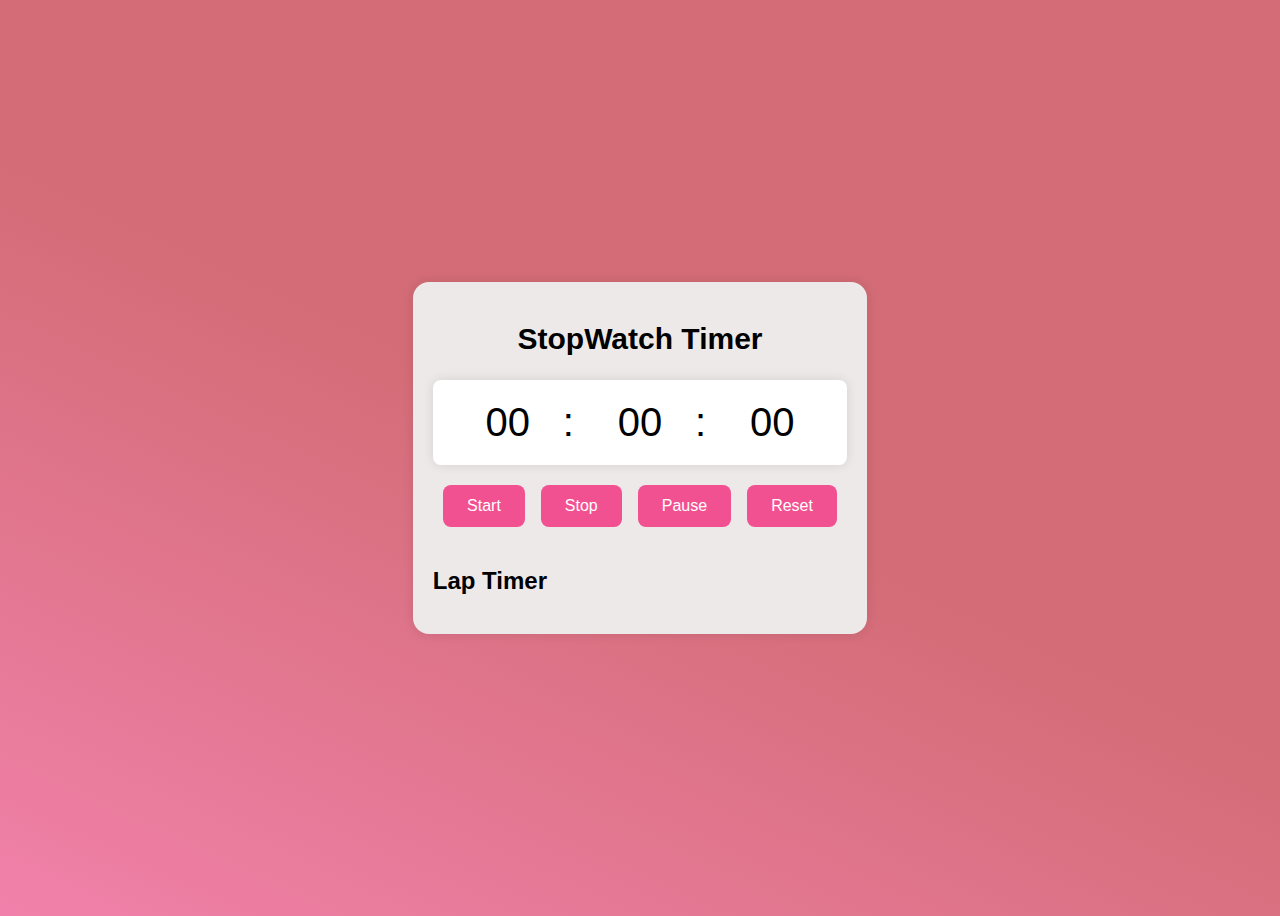
<file: Project1-StopWatch-Timer-Application/index.html>
<!DOCTYPE html>
<html lang="en">
<head>
    <meta charset="UTF-8">
    <meta name="viewport" content="width=device-width, initial-scale=1.0">
    <title>StopWatch-Timer-Application</title>
    <link rel="stylesheet" href="style.css">
</head>
<body>
    <div class="container">
        <h1 class="title">StopWatch Timer</h1>
        <div class="StopWatch">
            <div class="timer">
                <span id="minutes">00</span>:
                <span id="seconds">00</span>:
                <span id="miliseconds">00</span>
            </div>
            <div class="controls">
                <button id="startBtn">Start</button>
                <button id="stopBtn">Stop</button>
                <button id="PauseBtn">Pause</button>
                <button id="ResetBtn">Reset</button>
            </div>
            <div class="laps">
                <h2 class="lap-title">Lap Timer</h2>
                <ul id="laplist"></ul>
            </div>
        </div>
    </div>
    <script src="script.js"></script>
</body>
</html>
</file>
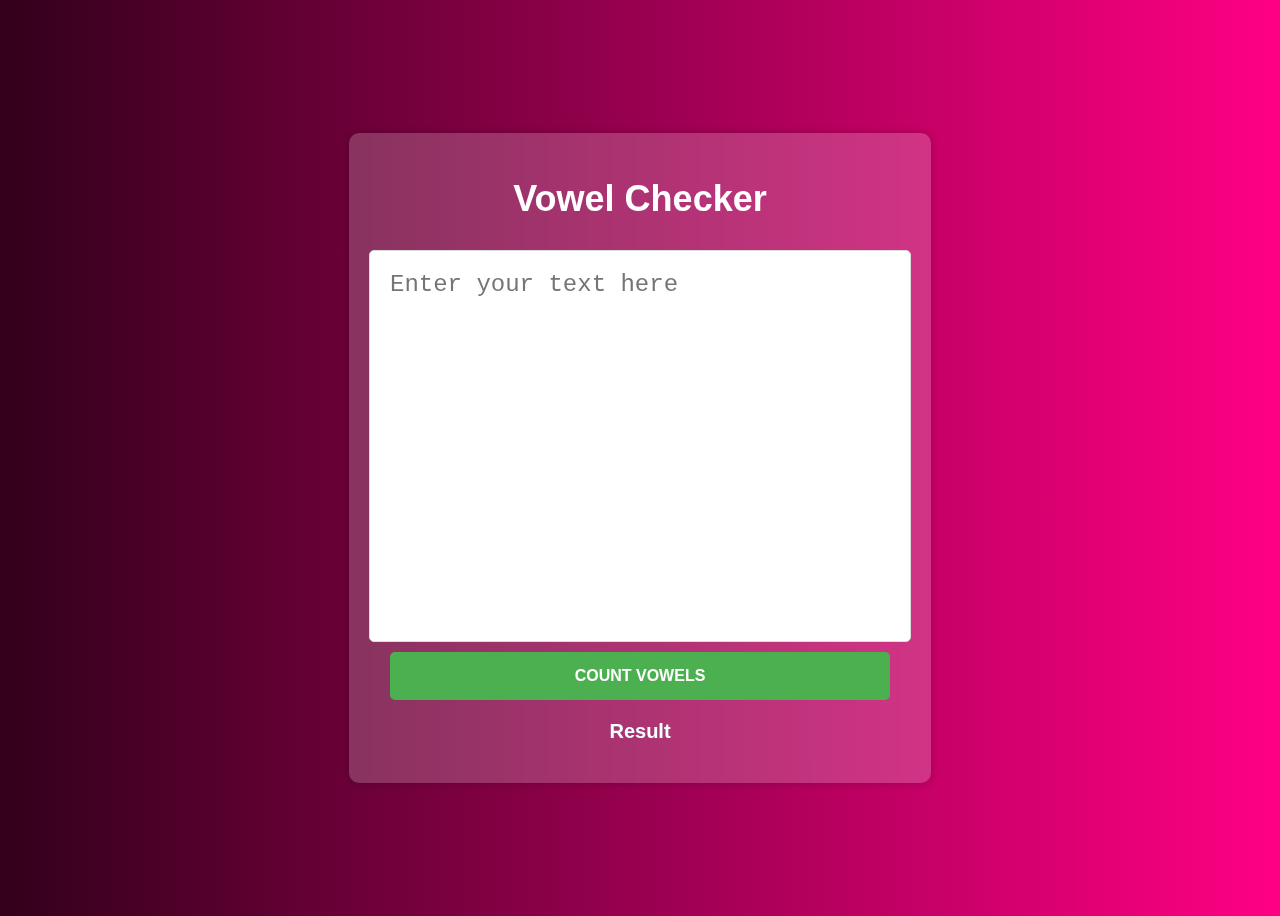
<file: Project2-Vowel-Counter-Application/index.html>
<!DOCTYPE html>
<html lang="en">
<head>
    <meta charset="UTF-8">
    <meta name="viewport" content="width=device-width, initial-scale=1.0">
    <title>Vowel Checker Application</title>
    <link rel="stylesheet" href="style.css">
</head>
<body>
    <div class="container">
        <h1>Vowel Checker</h1>
        <textarea id="inputText" placeholder="Enter your text here"></textarea>
        <button onclick="checkVowels()">Count Vowels</button>
        <p id="result">Result</p>
    </div>
    <script src="script.js"></script>
</body>
</html>
</file>
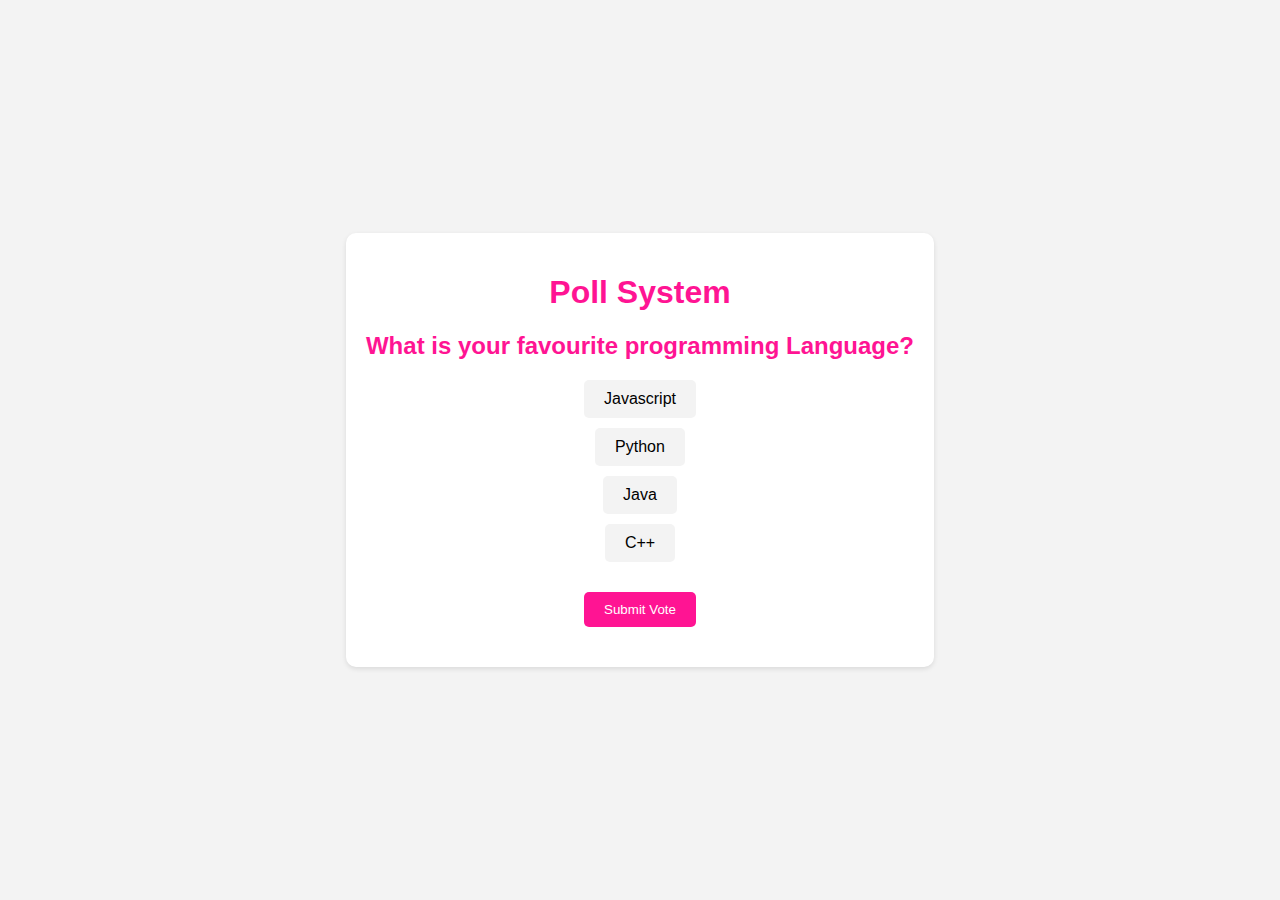
<file: Project3-PollSystemApplictionl/index.html>
<!DOCTYPE html>
<html lang="en">
<head>
    <meta charset="UTF-8">
    <meta name="viewport" content="width=device-width, initial-scale=1.0">
    <title>Poll System Application</title>
    <link rel="stylesheet" href="style.css">
</head>
<body>
    <div class="container">
        <h1>Poll System</h1>
        <div class="poll">
            <h2>What is your favourite programming Language?</h2>
        </div>
        <div class="options">
            <div class="option">
                <input type="radio" id="option1" name="poll" value="option1">
                <label for="option1">Javascript</label>
            </div>
            <div class="option">
                <input type="radio" id="option2" name="poll" value="option2">
                <label for="option2">Python</label>
            </div>
            <div class="option">
                <input type="radio" id="option3" name="poll" value="option3">
                <label for="option3">Java</label>
            </div>
            <div class="option">
                <input type="radio" id="option4" name="poll" value="option4">
                <label for="option4">C++</label>
            </div>
        </div>
        <button onclick="submitVote()">Submit Vote</button>
        <div id="result"></div>
    </div>



    <script src="script.js"></script>
</body>
</html>
</file>
<file: Project1-StopWatch-Timer-Application/style.css>
body{
    background: linear-gradient(25deg,#f181aa,#d36c76 50%);
    display: flex;
    justify-content: center;
    align-items: center;
    min-height: 100vh;
    font-family: sans-serif;
}
.container{
    background-color: #eee9e9;
    border-radius: 16px;
    padding:20px;
    box-shadow: 0 0 12px rgba(0, 0, 0, 0.1);
    display: flex;
    flex-direction: column;
    align-items: center;
}
.title{
    font-size: 30px;
    margin-bottom: 1.5rem;
}
.StopWatch{
    display: flex;
    flex-direction: column;
    align-items: center;
    gap: 20px;
}
.timer{
    font-size: 40px;
    background-color: #ffffff;
    padding: 20px;
    border-radius: 8px;
    box-shadow: 0 0 12px rgba(0, 0, 0, 0.1);
    animation: pulse 1.5s infinite alternate;
}
@keyframes pulse {
    from{
        transform: scale(1);
    }
    to{
        transform: scale(1.05);
    }
}
.timer span{
    width: 110px;
    display: inline-block;
    text-align: center;
}
.controls{
    display: flex;
    gap: 1rem;
}
button{
    padding: 0.75rem 1.5rem;
    font-size: 1rem;
    background-color: #f25191;
    color: #ffffff;
    border: none;
    border-radius: 8px;
    cursor: pointer;
    transition: background-color 0.3s ease-in-out;
}
button:hover{
    background-color: #d72a76;
}
.lap-title{
    font-size: 1.5rem;
}
.laps{
    width: 100%;
}
ul{
    list-style-type: none;
    padding: 0;
    margin: 0;
    overflow-y: auto;
    max-height: 200px;
    background-color: #ffffff;
    border-radius: 8px;
    box-shadow: 0 0 12px rgba(0, 0, 0, 0.1);
}
li{
    padding: 1rem;
    border-bottom: 1px solid #e0e0e0;
}
li:last-child{
    border-bottom: none;
}
li span{
    font-weight: 700;
}
</file>
<file: Project2-Vowel-Counter-Application/style.css>
body{
    font-family: sans-serif;
    display: flex;
    justify-content: center;
    align-items: center;
    height: 100vh;
    background:linear-gradient(to right,#33001b,#ff0084);
}
.container{
    background-color: rgba(255, 255, 255, 0.2);
    backdrop-filter: blur(10px);
    box-shadow: 0px 0px 10px rgba(0, 0, 0, 0.2);
    border-radius: 10px;
    padding: 20px;
    display: flex;
    flex-direction: column;
    align-items: center;
    animation: neonGlow 1s infinite alternate;
}
@keyframes neonGlow {
    from{
        box-shadow: 0px 0px 10px rgba(0, 0, 0, 0.2);
    }
    to{
        box-shadow: 0px 0px 20px #e61380,
        0px 0px 30px #ce1c78,
        0px 0px 40px #ff0084;
    }
}
h1{
    color: #ffffff;
    font-size: 36px;
    margin-bottom: 20px;
}
textarea{
    width: 500px;
    height: 350px;
    margin: 10px auto;
    display: block;
    font-size: 24px;
    padding: 20px;
    color: rgb(0, 0, 0);
    border: 1px solid #dddddd;
    border-radius: 5px;
    resize: none;
    animation: slideIn 1s ease;
}
@keyframes slideIn {
    from{
        opacity: 0;
        transform: translateY(-20px);
    }
    to{
        opacity: 1;
        transform: translateY(0);
    }
}
button{
    padding: 15px 30px;
    background-color: #4caf50;
    width: 500px;
    color: #fff;
    border: none;
    border-radius: 5px;
    font-size: 16px;
    font-weight: bold;
    text-transform: uppercase;
    cursor: pointer;
    transition: background-color 0.3s ease;
}
button:hover{
    background-color: #33022b;
}
#result{
    font-size: 20px;
    margin-top: 20px;
    color: azure;
    font-weight: bold;
    animation: neonGlow 1s infinite alternate;
}
</file>
<file: Project3-PollSystemApplictionl/style.css>
body{
    background-color: #f3f3f3;
    font-family: Arial,sans-serif;
    margin: 0;
    padding: 0;
    display: flex;
    justify-content: center;
    align-items: center;
    height: 100vh;
}
.container{
    background-color: #fff;
    padding: 20px;
    border-radius: 10px;
    box-shadow: 0 2px 5px rgba(0, 0, 0, 0.1);
    text-align: center;
    animation: cardAnimation 1s ease-in-out ;
}
@keyframes cardAnimation {
    0%{
        transform: scale(0);
        opacity: 0;
    }
    100%{
        transform: scale(1);
        opacity: 1;
    }
}
h1{
    color: #ff1493;
    font-size: 32px;
    opacity: 1;
}
.poll{
    margin-top: 20px;

}
h2{
    color: #ff1493;
    font-size: 24px;
    margin-bottom: 20px;
}
.options{
    display: flex;
    flex-direction: column;
    align-items: center;
}
.option{
    margin-bottom: 10px;
}
input[type="radio"]{
    display: none;
}
label{
    display: inline-block;
    background-color: #f3f3f3;
    padding: 10px 20px;
    border-radius: 5px;
    cursor: pointer;
    transition: background-color 0.3s;
}
.option{
    color: black;
}
.option:hover{
    /* color: #fff; */
    background-color: #ff1493;
}
.option input[type="radio"]:checked + label{
    background-color: #ff1493;
    color: #fff;
}
button{
    background-color: #ff1493;
    color: white;
    padding: 10px 20px;
    border: none;
    margin-top: 20px;
    border-radius: 5px;
    cursor: pointer;
    transition: background-color 0.3s;
}
button:hover{
    background-color: #ff0055;
}
#result{
    margin-top: 20px;
    font-size: 20px;
    color: #ff1493;
    display: flex;
    flex-direction: column;
    align-items: center;
}
.option-result{
    display: flex;
    align-items: center;
    margin-bottom: 10px;
    width: 100%;
}
.option-text{
    flex: 1;
}
.bar-container{
    flex: 3;
    background-color: #f3f3f3;
    height: 10px;
    margin-left: 20px;
    border-radius: 5px;
    overflow: hidden;
}
.bar{
    height: 100%;
    background-color: #ff1493;
    width: 0;
    transition: width 0.5s ease-in-out;
}
.percentage{
    flex: 1;
    margin-left: 10px;
    font-weight: bold;
    color: #ff1493;

}
</file>
